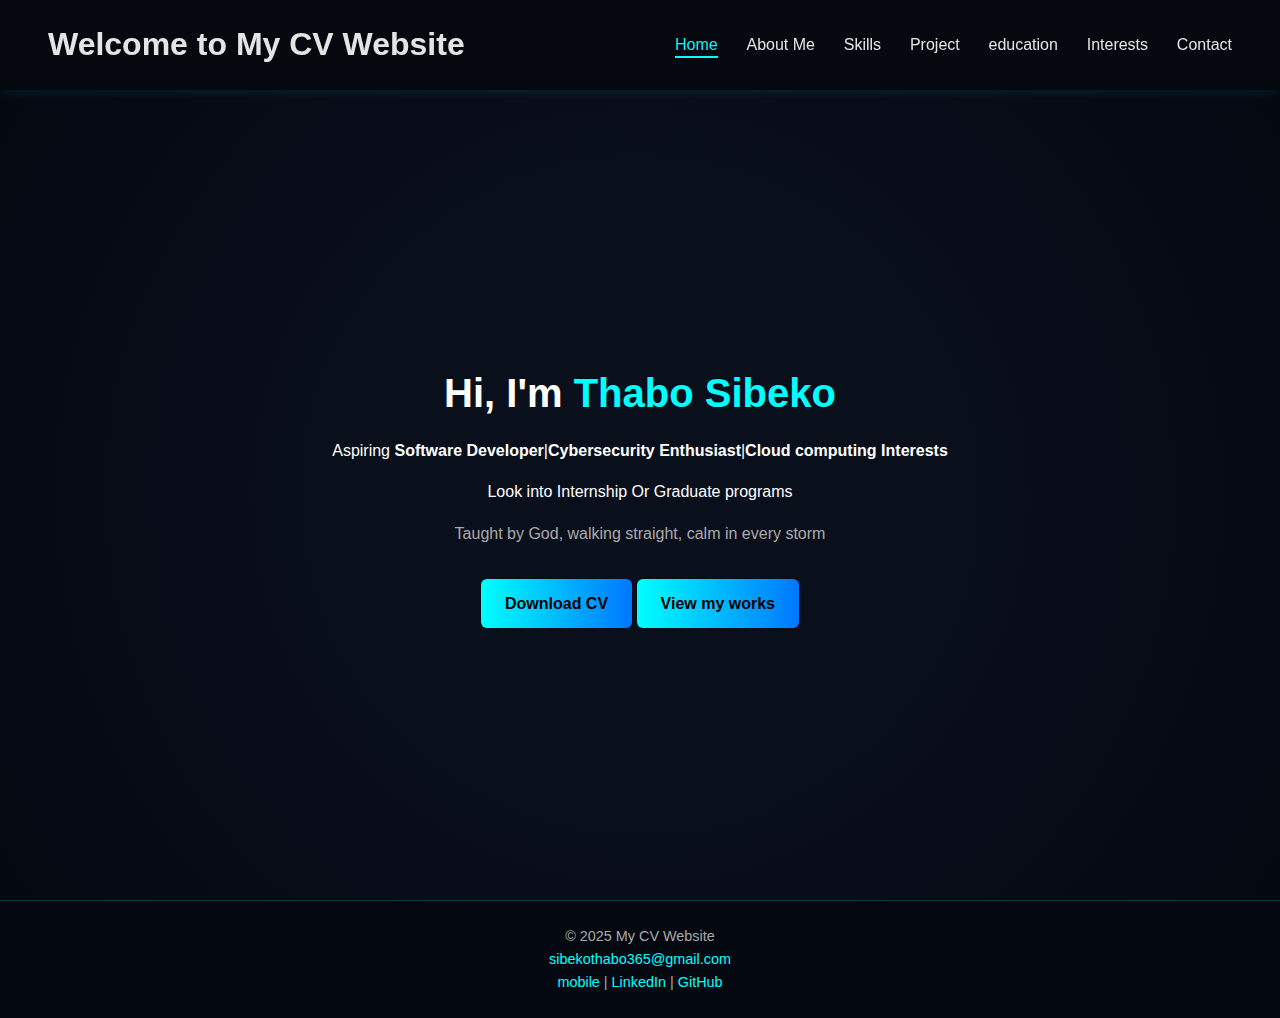
<file: index.html>
<!DOCTYPE html>
<html lang="en">
<head>
    <meta charset="UTF-8">
    <meta name="viewport" content="width=device-width, initial-scale=1.0">
    <title>Home page</title>
    <link rel="stylesheet" href="style.css">
</head>
<body>
   <header>
     <nav class="navbar">
        <h1>Welcome to My CV Website</h1>
        <!-- Navigation links -->
        <ul class="nav-links">
            <li><a href="index.html">Home</a></li>
            <li><a href="about.html">About Me</a></li>
            <li><a href="skills.html">Skills</a></li>
            <li><a href="projects.html">Project</a></li>          
            <li><a href="education.html">education</a></li>          
            <li><a href="hobbies.html">Interests</a></li>
            <li><a href="contact.html">Contact</a></li>

        </ul>
     </nav>
    </header>


    <main>
        <section class="hero">
            <div class="hero-content">
                <!-- Main content goes here -->
                <h2>Hi, I'm <span>Thabo Sibeko</span></h2>
                <p>Aspiring <strong>Software Developer</strong>|<strong>Cybersecurity Enthusiast</strong>|<strong>Cloud computing Interests</strong></strong></p>
                <p>Look into Internship Or Graduate programs</p>
                <p class="tagline">Taught by God, walking straight, calm in every storm</p>
                <div class="hero-buttons">
                    <a href="TMSdocs/Sibeko Thabo CV.pdf" class="btn">Download CV</a>
                    <a href="projects.html" class="btn btn-secondary">View my works</a>
                </div>    
            </div>
        </section>
    </main>

    <footer class="footer">
        <!-- Footer content goes here -->
        <p>&copy; 2025 My CV Website</p>
        <a href="mailto:sibekothabo365@gmail.com">sibekothabo365@gmail.com </a><br>
        <a href="tel:+2768 119 8279">mobile </a> |
        <a href="https://www.linkedin.com/in/thabo-sibeko-b09b28278/" target="_blank" rel="noopener noreferrer">LinkedIn</a> |
        <a href="https://github.com/Stormy312" target="_blank" rel="noopener noreferrer">GitHub</a>
    </footer>

    <script src="script.js"></script>
</body>
</html>
</file>
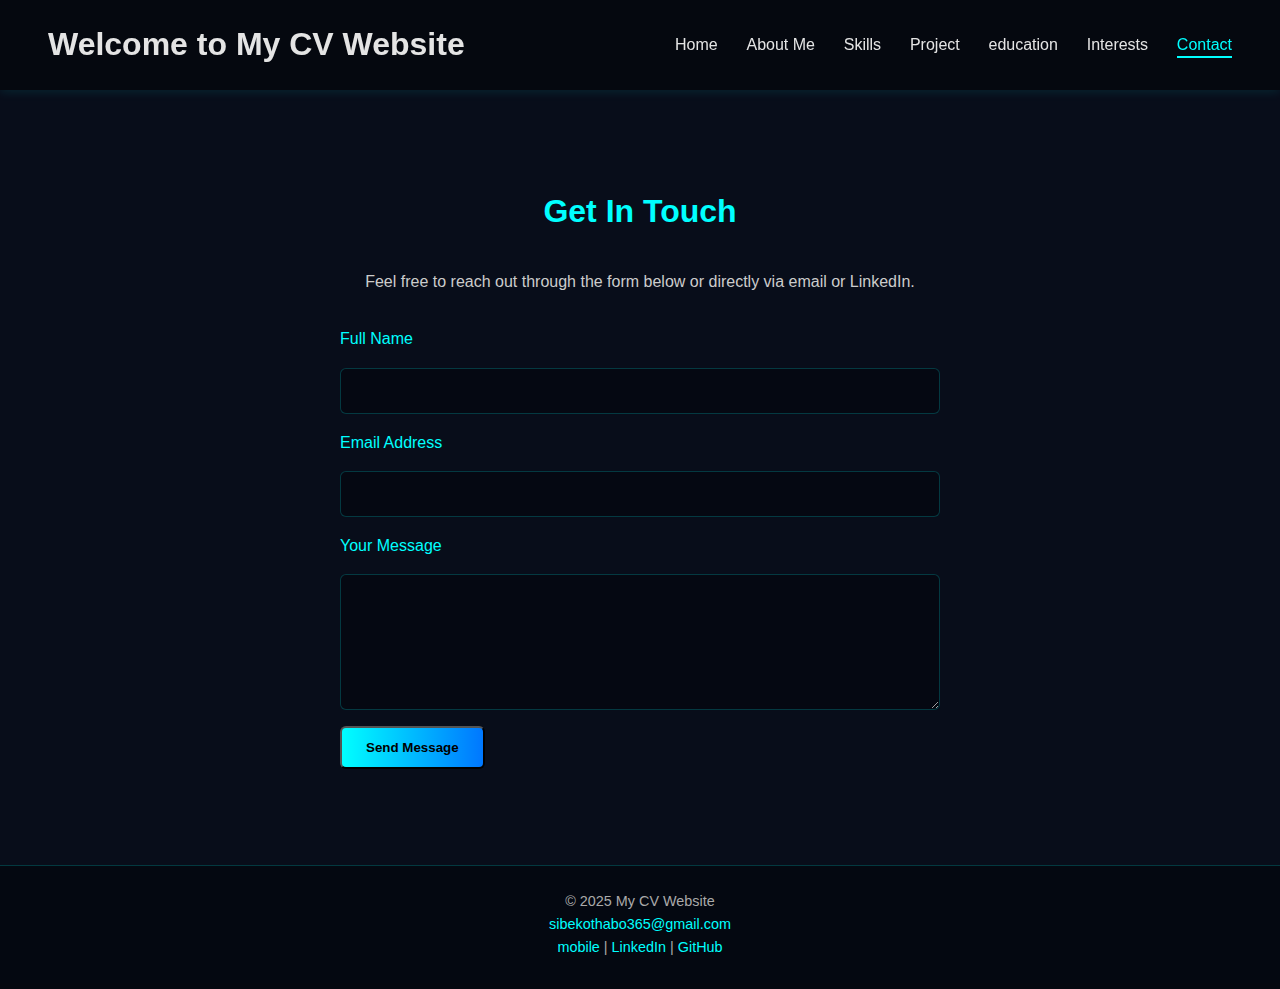
<file: contact.html>
<!DOCTYPE html>
<html lang="en">
<head>
    <meta charset="UTF-8">
    <meta name="viewport" content="width=device-width, initial-scale=1.0">
    <title>Contacts</title>
    <link rel="stylesheet" href="style.css">
</head>
<body>
    <nav class="navbar">
        <h1>Welcome to My CV Website</h1>
        <!-- Navigation links -->
        <ul class="nav-links">
            <li><a href="index.html">Home</a></li>
            <li><a href="about.html">About Me</a></li>
            <li><a href="skills.html">Skills</a></li>
            <li><a href="projects.html">Project</a></li>          
            <li><a href="education.html">education</a></li>          
            <li><a href="hobbies.html">Interests</a></li>
            <li><a href="contact.html" class="active">Contact</a></li>

        </ul>
    </nav>

    <!--Contact Section-->
     <main class="contact-section">
    <h2 class="section-title">Get In Touch</h2>
    <p class="contact-intro">Feel free to reach out through the form below or directly via email or LinkedIn.</p>

  <form action="https://formspree.io/f/xzzyzdgr" method="POST" class="contact-form">
      <label for="name">Full Name</label>
      <input type="text" id="name" name="name" required>

      <label for="email">Email Address</label>
      <input type="email" id="email" name="_replyto" required>

      <label for="message">Your Message</label>
      <textarea id="message" name="message" rows="6" required></textarea>

      <button type="submit" class="btn">Send Message</button>
    </form>
  </main>

    <footer class="footer">
        <!-- Footer content goes here -->
        <p>&copy; 2025 My CV Website</p>
        <a href="mailto:sibekothabo365@gmail.com">sibekothabo365@gmail.com </a><br>
        <a href="tel:+2768 119 8279">mobile </a> |
        <a href="https://www.linkedin.com/in/thabo-sibeko-b09b28278/" target="_blank" rel="noopener noreferrer">LinkedIn</a> |
        <a href="https://github.com/Stormy312" target="_blank" rel="noopener noreferrer">GitHub</a>
    </footer>

    <script src="script.js"></script>
</body>

</html>
</file>
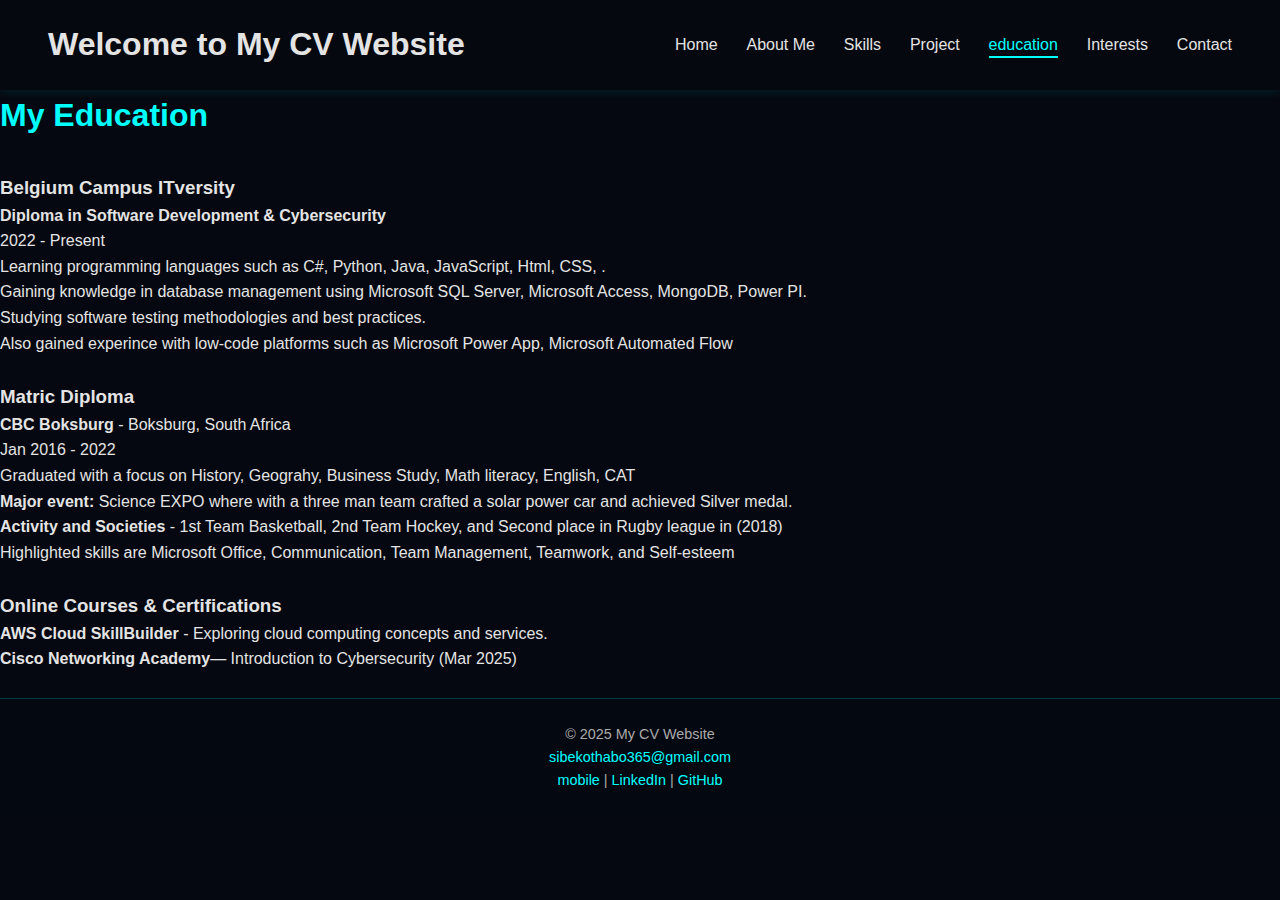
<file: education.html>
<!DOCTYPE html>
<html lang="en">
<head>
    <meta charset="UTF-8">
    <meta name="viewport" content="width=device-width, initial-scale=1.0">
    <title>education</title>
    <link rel="stylesheet" href="style.css">
</head>
<body>
    <nav class="navbar">
        <h1>Welcome to My CV Website</h1>
        <!-- Navigation links -->
        <ul class="nav-links">
            <li><a href="index.html">Home</a></li>
            <li><a href="about.html">About Me</a></li>
            <li><a href="skills.html">Skills</a></li>
            <li><a href="projects.html">Project</a></li>          
            <li><a href="education.html">education</a></li>          
            <li><a href="hobbies.html">Interests</a></li>
            <li><a href="contact.html">Contact</a></li>

        </ul>
    </nav>

    <!--Education Section-->
    <main class="education-section">
        <h2 class="section-title">My Education</h2>

         <div class="edu-grid">
            <div class="edu-card">
                <h3>Belgium Campus ITversity</h3>
                     <p><strong>Diploma in Software Development & Cybersecurity</strong></p>
                        <p>2022 - Present</p>
                          <ul>
                             <li>Learning programming languages such as C#, Python, Java, JavaScript, Html, CSS, .</li>
                               <li>Gaining knowledge in database management using  Microsoft SQL Server, Microsoft Access, MongoDB, Power PI.</li>
                                 <li>Studying software testing methodologies and best practices.</li>
                                   <li>Also gained experince with low-code platforms such as Microsoft Power App, Microsoft Automated Flow  </li>
                           </ul>
            </div>
         </div><br>

            <div class="edu-grid">
                <div class="edu-card">
                    <h3>Matric Diploma</h3>
                         <p><strong> CBC Boksburg</strong> - Boksburg, South Africa</p>
                         <p>Jan 2016 - 2022</p>
                         <ul>
                           <li>Graduated with a focus on History, Geograhy, Business Study, Math literacy, English, CAT </li>
                             <li><strong>Major event:</strong> Science EXPO where with a three man team crafted a solar power  car and achieved Silver medal.</li>
                               <li><strong>Activity and Societies</strong> - 1st Team Basketball, 2nd Team Hockey, and Second place in Rugby league in (2018) </li>
                                  <li>Highlighted skills are Microsoft Office, Communication, Team Management, Teamwork, and Self-esteem </li>
                         </ul> 
                </div>
            </div><br>

            <div class="edu-grid">
                <div class="edu-card">
                    <h3>Online Courses & Certifications</h3>
                    <ul>
                        <li><strong>AWS Cloud SkillBuilder</strong> - Exploring cloud computing concepts and services.</li>
                          <li><strong>Cisco Networking Academy</strong>— Introduction to Cybersecurity (Mar 2025)</li>
                    </ul>
                </div>
            </div><br>

    </main>

    <footer class="footer">
        <!-- Footer content goes here -->
        <p>&copy; 2025 My CV Website</p>
        <a href="mailto:sibekothabo365@gmail.com">sibekothabo365@gmail.com </a><br>
        <a href="tel:+2768 119 8279">mobile </a> |
        <a href="https://www.linkedin.com/in/thabo-sibeko-b09b28278/" target="_blank" rel="noopener noreferrer">LinkedIn</a> |
        <a href="https://github.com/Stormy312" target="_blank" rel="noopener noreferrer">GitHub</a>
    </footer>

    <script src="script.js"></script>
</body>
</html>
</file>
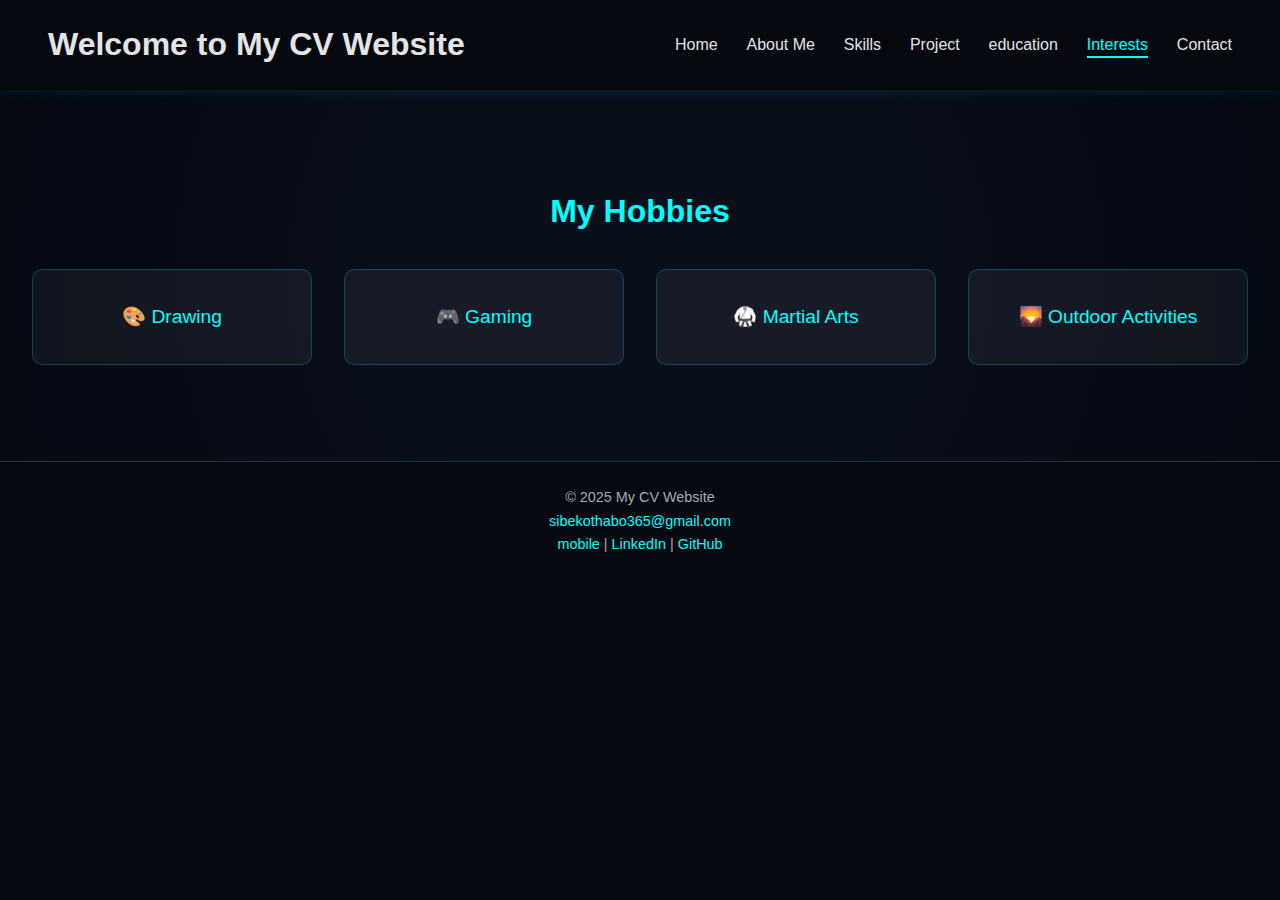
<file: hobbies.html>
<!DOCTYPE html>
<html lang="en">
<head>
    <meta charset="UTF-8">
    <meta name="viewport" content="width=device-width, initial-scale=1.0">
    <title>Interests</title>
    <link rel="stylesheet" href="style.css">
</head>
<body>
    <nav class="navbar">
        <h1>Welcome to My CV Website</h1>
        <!-- Navigation links -->
        <ul class="nav-links">
            <li><a href="index.html">Home</a></li>
            <li><a href="about.html">About Me</a></li>
            <li><a href="skills.html">Skills</a></li>
            <li><a href="projects.html">Project</a></li>          
            <li><a href="education.html">education</a></li>          
            <li><a href="hobbies.html">Interests</a></li>
            <li><a href="contact.html">Contact</a></li>

        </ul>
    </nav>

    <!--Hobbies Section-->
     <main class="hobbies-section">
    <h2 class="section-title">My Hobbies</h2>
    <div class="hobbies-grid">
      <div class="hobby-card">🎨 Drawing</div>
      <div class="hobby-card">🎮 Gaming</div>
      <div class="hobby-card">🥋 Martial Arts</div>
      <div class="hobby-card">🌄 Outdoor Activities</div>
    </div>
  </main>

   <footer class="footer">
        <!-- Footer content goes here -->
        <p>&copy; 2025 My CV Website</p>
        <a href="mailto:sibekothabo365@gmail.com">sibekothabo365@gmail.com </a><br>
        <a href="tel:+2768 119 8279">mobile </a> |
        <a href="https://www.linkedin.com/in/thabo-sibeko-b09b28278/" target="_blank" rel="noopener noreferrer">LinkedIn</a> |
        <a href="https://github.com/Stormy312" target="_blank" rel="noopener noreferrer">GitHub</a>
    </footer>

    <script src="script.js"></script>
</body>
</html>
</file>
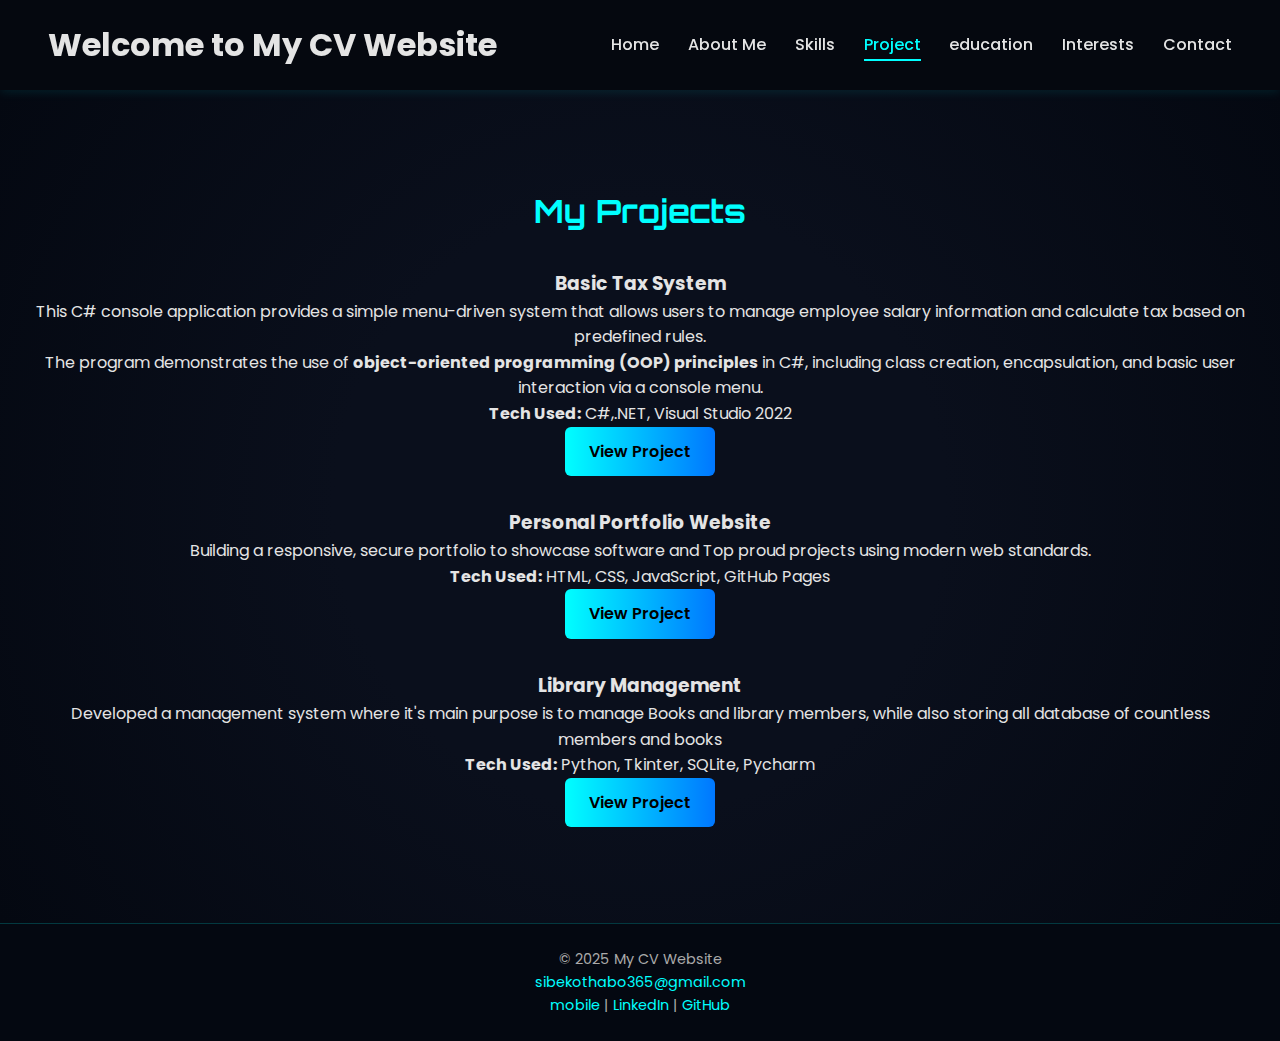
<file: projects.html>
<!DOCTYPE html>
<html lang="en">
<head>
    <meta charset="UTF-8">
    <meta name="viewport" content="width=device-width, initial-scale=1.0">
    <title>projects</title>
    <link rel="stylesheet" href="style.css">
    <link href="https://fonts.googleapis.com/css2?family=Orbitron:wght@500;700&family=Poppins:wght@300;400;500&display=swap" rel="stylesheet">
</head>
<body>
    <nav class="navbar">
        <h1>Welcome to My CV Website</h1>
        <!-- Navigation links -->
        <ul class="nav-links">
            <li><a href="index.html">Home</a></li>
            <li><a href="about.html">About Me</a></li>
            <li><a href="skills.html">Skills</a></li>
            <li><a href="projects.html">Project</a></li>          
            <li><a href="education.html">education</a></li>          
            <li><a href="hobbies.html">Interests</a></li>
            <li><a href="contact.html">Contact</a></li>

        </ul>
    </nav>
    <!--Project section-->
    
    <main class="projects-section">
         <h2 class="section-title">My Projects</h2>

          <div class="projects-grid">
             <div class="section-card">
                 <h3>Basic Tax System</h3>
                    <p>This C# console application provides a simple menu-driven system that allows users to manage employee salary information and calculate tax based on predefined rules.</p>
                     <p>The program demonstrates the use of <strong>object-oriented programming (OOP) principles</strong> in C#, including class creation, encapsulation, and basic user interaction via a console menu.</p>
                       <p><strong>Tech Used:</strong> C#,.NET, Visual Studio 2022</p>
                    <a href="https://github.com/Stormy312/Basic-Tax-system" class="btn">View Project</a>
             </div>
          </div>

            <div class="projects-grid">
                 <div class="section-card">
                     <h3>Personal Portfolio Website</h3>
                        <p>Building a responsive, secure portfolio to showcase software and Top proud projects using modern web standards.</p>
                           <p><strong>Tech Used:</strong> HTML, CSS, JavaScript, GitHub Pages</p>
                        <a href="https://github.com/Stormy312/ThaboPortfolio" class="btn">View Project</a>
                 </div>
            </div>

            <div class="projects-grid">
                 <div class="section-card">
                     <h3>Library Management</h3>
                        <p>Developed a management system where it's main purpose is to manage Books and library members, while also storing all database of countless members and books</p>
                           <p><strong>Tech Used:</strong> Python, Tkinter, SQLite, Pycharm</p>
                        <a href="https://github.com/Stormy312/-Python-library-" class="btn">View Project</a>
                 </div>
            </div>


    </main>


    <footer class="footer">
        <!-- Footer content goes here -->
        <p>&copy; 2025 My CV Website</p>
        <a href="mailto:sibekothabo365@gmail.com">sibekothabo365@gmail.com </a><br>
        <a href="tel:+2768 119 8279">mobile </a> |
        <a href="https://www.linkedin.com/in/thabo-sibeko-b09b28278/" target="_blank" rel="noopener noreferrer">LinkedIn</a> |
        <a href="https://github.com/Stormy312" target="_blank" rel="noopener noreferrer">GitHub</a>
    </footer>

    <script src="script.js"></script>
</body>

</html>
</file>
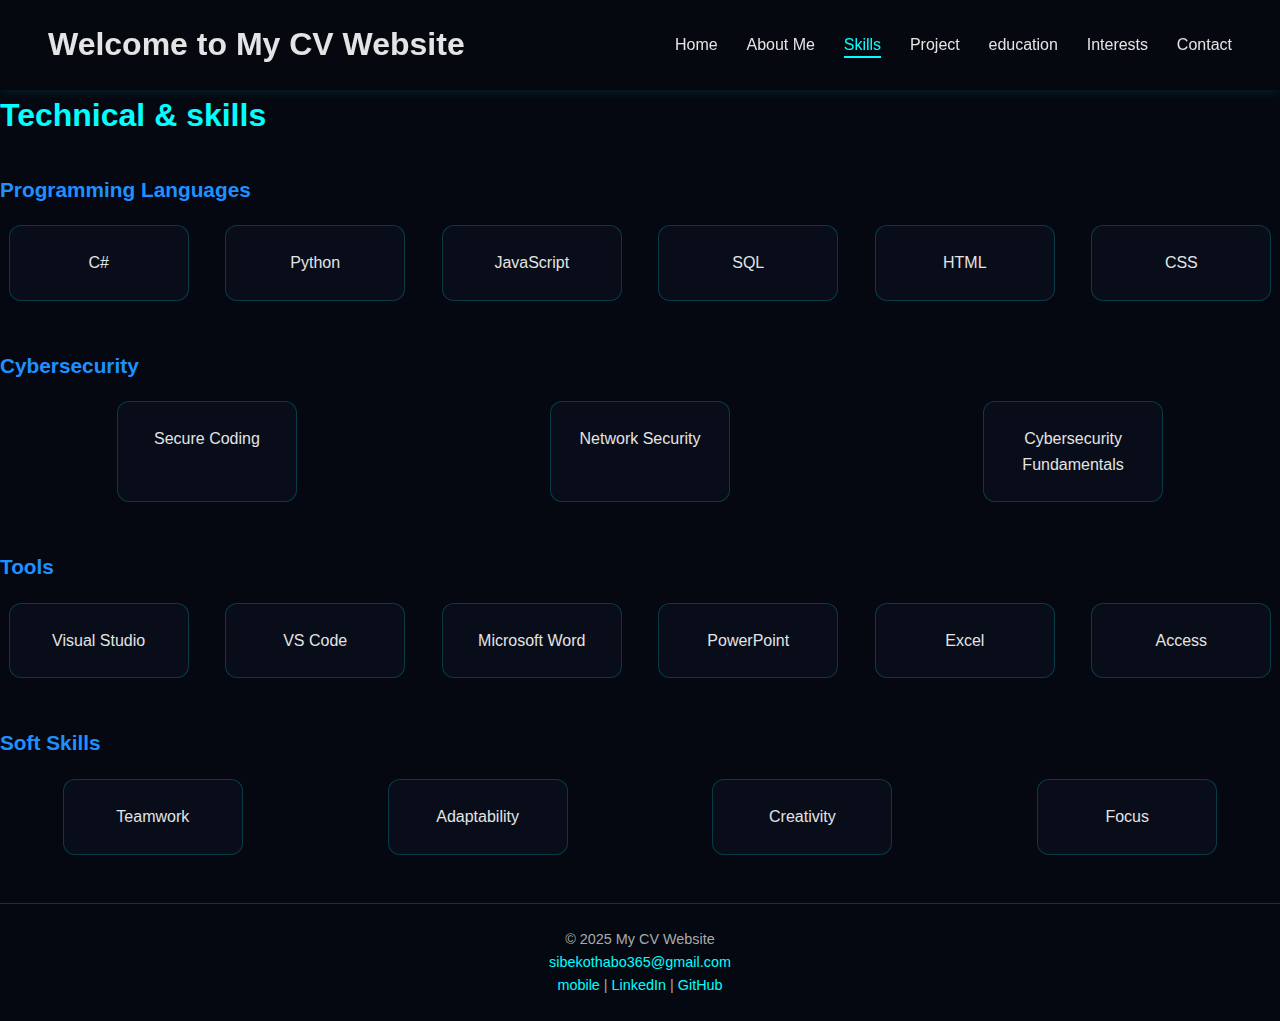
<file: skills.html>
<!DOCTYPE html>
<html lang="en">
<head>
    <meta charset="UTF-8">
    <meta name="viewport" content="width=device-width, initial-scale=1.0">
    <title>Skills page</title>
    <link rel="stylesheet" href="style.css">

</head>
<body>
    <nav class="navbar">
        <h1>Welcome to My CV Website</h1>
        <!-- Navigation links -->
        <ul class="nav-links">
            <li><a href="index.html">Home</a></li>
            <li><a href="about.html">About Me</a></li>
            <li><a href="skills.html">Skills</a></li>
            <li><a href="projects.html">Project</a></li>          
            <li><a href="education.html">education</a></li>          
            <li><a href="hobbies.html">Interests</a></li>
            <li><a href="contact.html">Contact</a></li>

        </ul>
    </nav>

    <!--Skill Section-->
    <main class="skill-section">
        <h2 class="section-title">Technical & skills</h2>

         <!-- Programming Languages -->
          <section class="skills-category">
             <h3><i class="fas fa-code"></i> Programming Languages</h3>
               <div class="skills-grid">
               <div class="skill-card"><i class="fab fa-cuttlefish"></i><p>C#</p></div>
               <div class="skill-card"><i class="fab fa-python"></i><p>Python</p></div>
               <div class="skill-card"><i class="fab fa-js-square"></i><p>JavaScript</p></div>
               <div class="skill-card"><i class="fas fa-database"></i><p>SQL</p></div>
               <div class="skill-card"><i class="fab fa-html5"></i><p>HTML</p></div>
               <div class="skill-card"><i class="fab fa-css3-alt"></i><p>CSS</p></div>
               </div>
          </section>

         <!-- Cybersecurity -->
            <section class="skills-category">
               <h3><i class="fas fa-shield-alt"></i> Cybersecurity</h3>
               <div class="skills-grid">
               <div class="skill-card"><i class="fas fa-lock"></i><p>Secure Coding</p></div>
               <div class="skill-card"><i class="fas fa-network-wired"></i><p>Network Security</p></div>
               <div class="skill-card"><i class="fas fa-user-shield"></i><p>Cybersecurity Fundamentals</p></div>
               </div>
            </section>

         <!-- Tools -->
            <section class="skills-category">
              <h3><i class="fas fa-tools"></i> Tools</h3>
                <div class="skills-grid">
                <div class="skill-card"><i class="fas fa-laptop-code"></i><p>Visual Studio</p></div>
                <div class="skill-card"><i class="fas fa-code"></i><p>VS Code</p></div>
                <div class="skill-card"><i class="fas fa-file-word"></i><p>Microsoft Word</p></div>
                <div class="skill-card"><i class="fas fa-file-powerpoint"></i><p>PowerPoint</p></div>
                <div class="skill-card"><i class="fas fa-file-excel"></i><p>Excel</p></div>
                <div class="skill-card"><i class="fas fa-database"></i><p>Access</p></div>
                </div>
            </section>

         <!-- Soft Skills -->
            <section class="skills-category">
              <h3><i class="fas fa-users"></i> Soft Skills</h3>
               <div class="skills-grid">
               <div class="skill-card"><i class="fas fa-handshake"></i><p>Teamwork</p></div>
               <div class="skill-card"><i class="fas fa-lightbulb"></i><p>Adaptability</p></div>
               <div class="skill-card"><i class="fas fa-paint-brush"></i><p>Creativity</p></div>
               <div class="skill-card"><i class="fas fa-bullseye"></i><p>Focus</p></div>
               </div>
             </section>
    </main>
    

      <footer class="footer">
        <!-- Footer content goes here -->
        <p>&copy; 2025 My CV Website</p>
        <a href="mailto:sibekothabo365@gmail.com">sibekothabo365@gmail.com </a><br>
        <a href="tel:+2768 119 8279">mobile </a> |
        <a href="https://www.linkedin.com/in/thabo-sibeko-b09b28278/" target="_blank" rel="noopener noreferrer">LinkedIn</a> |
        <a href="https://github.com/Stormy312" target="_blank" rel="noopener noreferrer">GitHub</a>
    </footer>

    <script src="script.js"></script>
</body>
</html>
</file>
<file: style.css>
/* =======================================================
  Portfolio – Cyber Theme
   ======================================================= */

/* ===== Base Reset ===== */
* {
  margin: 0;
  padding: 0;
  box-sizing: border-box;
}

body {
  font-family: 'Poppins', sans-serif;
  color: #e4e4e4;
  background-color: #050810;
  line-height: 1.6;
}

/* ===== Global Links ===== */
a {
  color: #00ffff;
  text-decoration: none;
  transition: 0.3s ease;
}

a:hover {
  color: #1e90ff;
}

/* ===== Buttons ===== */
.btn {
  display: inline-block;
  padding: 0.75rem 1.5rem;
  background: linear-gradient(90deg, #00ffff, #0077ff);
  color: #000;
  font-weight: 600;
  border-radius: 6px;
  transition: transform 0.2s ease, box-shadow 0.2s ease;
}

.btn:hover {
  transform: translateY(-3px);
  box-shadow: 0 0 15px #00ffff;
}

.btn.secondary {
  background: transparent;
  border: 2px solid #00ffff;
  color: #00ffff;
}

.btn.secondary:hover {
  background: #00ffff;
  color: #000;
}

/* =======================================================
   Navigation Bar
   ======================================================= */

.navbar {
  display: flex;
  justify-content: space-between;
  align-items: center;
  padding: 1.2rem 3rem;
  background: rgba(5, 8, 16, 0.95);
  box-shadow: 0 2px 10px rgba(0, 255, 255, 0.1);
  position: sticky;
  top: 0;
  z-index: 100;
}

.logo {
  font-family: 'Orbitron', sans-serif;
  font-size: 1.6rem;
  letter-spacing: 1px;
  color: #fff;
}

.logo span {
  color: #00ffff;
}

.nav-links {
  list-style: none;
  display: flex;
  gap: 1.8rem;
}

.nav-links a {
  color: #e4e4e4;
  font-weight: 500;
}

.nav-links a.active,
.nav-links a:hover {
  color: #00ffff;
  border-bottom: 2px solid #00ffff;
  padding-bottom: 3px;
}

.navbar.scrolled {
  box-shadow: 0 4px 20px rgba(0, 255, 255, 0.25);
  background: rgba(5, 8, 16, 0.98);
  transition: 0.3s ease;
}


/* =======================================================
   Hero Section (Home Page)
   ======================================================= */

.hero {
  height: 90vh;
  display: flex;
  align-items: center;
  justify-content: center;
  text-align: center;
  background: radial-gradient(circle at center, #0a0f1c 40%, #040811 100%);
  color: #fff;
  padding: 2rem;
}

.hero-content {
  max-width: 700px;
}

.hero h2 {
  font-size: 2.5rem;
  margin-bottom: 0.8rem;
  font-family: 'Orbitron', sans-serif;
}

.hero h2 span {
  color: #00ffff;
}

.hero p {
  font-size: 1rem;
  margin-bottom: 1rem;
}

.hero .tagline {
  color: #aaa;
  margin-bottom: 2rem;
}

/* =======================================================
   About Section
   ======================================================= */

.about-section {
  padding: 6rem 2rem;
  display: flex;
  justify-content: center;
  align-items: center;
  background: #080d1a;
}

.about-container {
  display: flex;
  gap: 3rem;
  max-width: 1100px;
  align-items: center;
  flex-wrap: wrap;
}

.about-image img {
  width: 250px;
  height: 250px;
  border-radius: 50%;
  object-fit: cover;
  border: 3px solid #00ffff;
  box-shadow: 0 0 20px rgba(0, 255, 255, 0.4);
}

.about-text {
  flex: 1;
  min-width: 300px;
}

.about-text h2 {
  font-family: 'Orbitron', sans-serif;
  color: #00ffff;
  font-size: 1.8rem;
  margin-bottom: 1rem;
}

.about-text p {
  margin-bottom: 0.9rem;
  font-size: 1rem;
  color: #ccc;
}

/* =======================================================
   Skills Section
   ======================================================= */

.skills-section {
  padding: 6rem 2rem;
  text-align: center;
  background: #060b16;
}

.section-title {
  font-family: 'Orbitron', sans-serif;
  color: #00ffff;
  font-size: 2rem;
  margin-bottom: 2rem;
}

.skills-category {
  margin-bottom: 3rem;
}

.skills-category h3 {
  font-family: 'Orbitron', sans-serif;
  font-size: 1.3rem;
  color: #1e90ff;
  margin-bottom: 1.2rem;
}

.skills-grid {
  display: grid;
  grid-template-columns: repeat(auto-fit, minmax(150px, 1fr));
  gap: 1.2rem;
  justify-items: center;
}

.skill-card {
  background: rgba(10, 15, 30, 0.7);
  border: 1px solid #00ffff33;
  border-radius: 12px;
  padding: 1.5rem 1rem;
  text-align: center;
  transition: 0.3s ease;
  width: 100%;
  max-width: 180px;
}

.skill-card:hover {
  transform: translateY(-5px);
  box-shadow: 0 0 15px #00ffff;
  border-color: #00ffff;
}

.skill-card i {
  font-size: 2rem;
  color: #00ffff;
  margin-bottom: 0.5rem;
}

.skill-card p {
  color: #e4e4e4;
  font-weight: 500;
}

/* =======================================================
   Footer
   ======================================================= */

footer {
  background: #040811;
  color: #aaa;
  text-align: center;
  padding: 1.5rem 1rem;
  font-size: 0.9rem;
  border-top: 1px solid #00ffff33;
}

footer a {
  color: #00ffff;
}

footer a:hover {
  color: #1e90ff;
}

/* =======================================================
   Responsive Design
   ======================================================= */

@media (max-width: 768px) {
  .nav-links {
    flex-wrap: wrap;
    gap: 1rem;
    justify-content: center;
  }

  .about-container {
    flex-direction: column;
    text-align: center;
  }

  .about-image img {
    width: 200px;
    height: 200px;
  }

  .hero h2 {
    font-size: 2rem;
  }

  .skills-grid {
    grid-template-columns: repeat(auto-fit, minmax(120px, 1fr));
  }
}

/* =======================================================
   Contact Section
   ======================================================= */

  .contact-section {
  padding: 6rem 2rem;
  text-align: center;
  background: #080d1a;
}

.contact-intro {
  max-width: 600px;
  margin: 0 auto 2rem;
  color: #ccc;
  font-size: 1rem;
}

.contact-form {
  max-width: 600px;
  margin: 0 auto;
  display: flex;
  flex-direction: column;
  gap: 1rem;
}

.contact-form label {
  text-align: left;
  color: #00ffff;
  font-weight: 500;
}

.contact-form input,
.contact-form textarea {
  width: 100%;
  padding: 0.8rem;
  border: 1px solid #00ffff33;
  border-radius: 6px;
  background: rgba(5, 8, 16, 0.8);
  color: #fff;
  font-size: 1rem;
  outline: none;
  transition: border 0.2s ease;
}

.contact-form input:focus,
.contact-form textarea:focus {
  border-color: #00ffff;
  box-shadow: 0 0 10px rgba(0, 255, 255, 0.4);
}
.contact-form button {
  align-self: flex-start;
}


/* =======================================================
   Hobbies Section
   ======================================================= */

   .hobbies-section {
  padding: 6rem 2rem;
  text-align: center;
  background: radial-gradient(circle at center, #0a0f1c 40%, #040811 100%);
}

.hobbies-grid {
  display: grid;
  grid-template-columns: repeat(auto-fit, minmax(200px, 1fr));
  gap: 2rem;
  margin-top: 2rem;
}

.hobby-card {
  background: rgba(255, 255, 255, 0.05);
  border: 1px solid #00ffff33;
  border-radius: 10px;
  padding: 2rem;
  color: #00ffff;
  font-size: 1.2rem;
  font-family: 'Orbitron', sans-serif;
  transition: 0.3s;
}

.hobby-card:hover {
  transform: scale(1.05);
  box-shadow: 0 0 20px #1e90ff;
  color: #1e90ff;
}

/* =======================================================
   Projects Section
   ======================================================= */

   .projects-section {
  padding: 6rem 2rem;
  text-align: center;
  background: radial-gradient(circle at center, #0a0f1c 40%, #040811 100%);
}

.projects-grid {
  display: grid;
  grid-template-columns: repeat(auto-fit, minmax(300px, 1fr));
  gap: 2rem;
  margin-top: 2rem;
}

.project-card {
  background-color: rgba(255, 255, 255, 0.05);
  border: 1px solid #00ffff33;
  border-radius: 10px;
  padding: 2rem;
  text-align: left;
  box-shadow: 0 0 15px rgba(0, 255, 255, 0.2);
  transition: 0.3s;
}

.project-card:hover {
  transform: translateY(-5px);
  border-color: #00ffff;
  box-shadow: 0 0 20px #1e90ff;
}

.project-card h3 {
  color: #00ffff;
  margin-bottom: 0.5rem;
}

.project-card p {
  color: #d3d3d3;
  line-height: 1.6;
}
</file>
